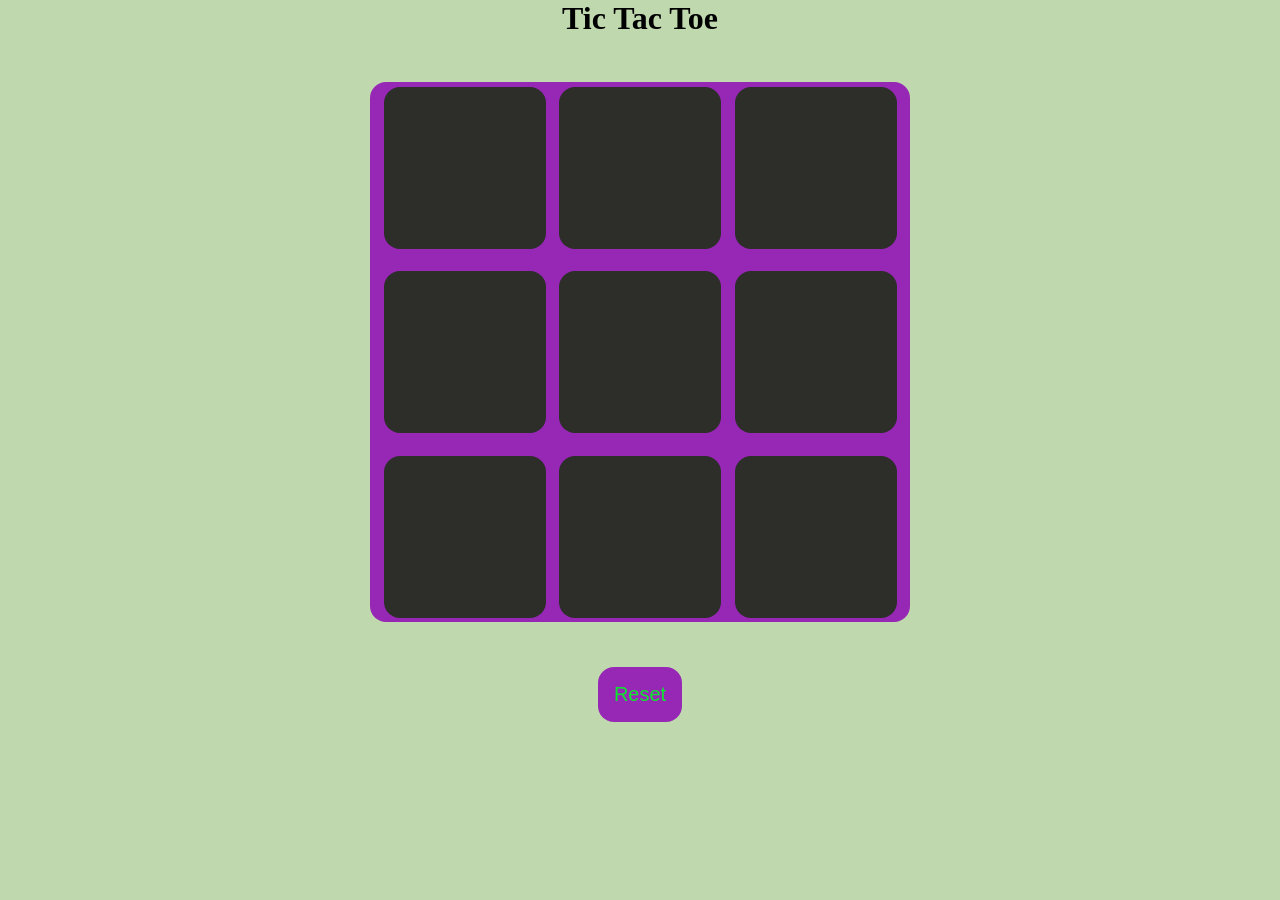
<file: index.html>
<!DOCTYPE html>
<html lang="en">

<head>
    <meta charset="UTF-8">
    <meta name="viewport" content="width=device-width, initial-scale=1.0">
    <title>Tic Tac Toe Game</title>
    <link rel="stylesheet" href="style.css">
</head>

<body>
    <div class="msg-container hide">
        <p id="msg">Winner</p>
        <button id="new-btn">New Game</button>
    </div>
    <main>
    <h1>Tic Tac Toe</h1>
    <div class="container">
        <div class="game">
            <button class="box"></button>
            <button class="box"></button>
            <button class="box"></button>
            <button class="box"></button>
            <button class="box"></button>
            <button class="box"></button>
            <button class="box"></button>
            <button class="box"></button>
            <button class="box"></button>

        </div>
    </div>
    <button id="reset">Reset</button>
    </main>
    <script src="app.js"></script>
</body>

</html>
</file>
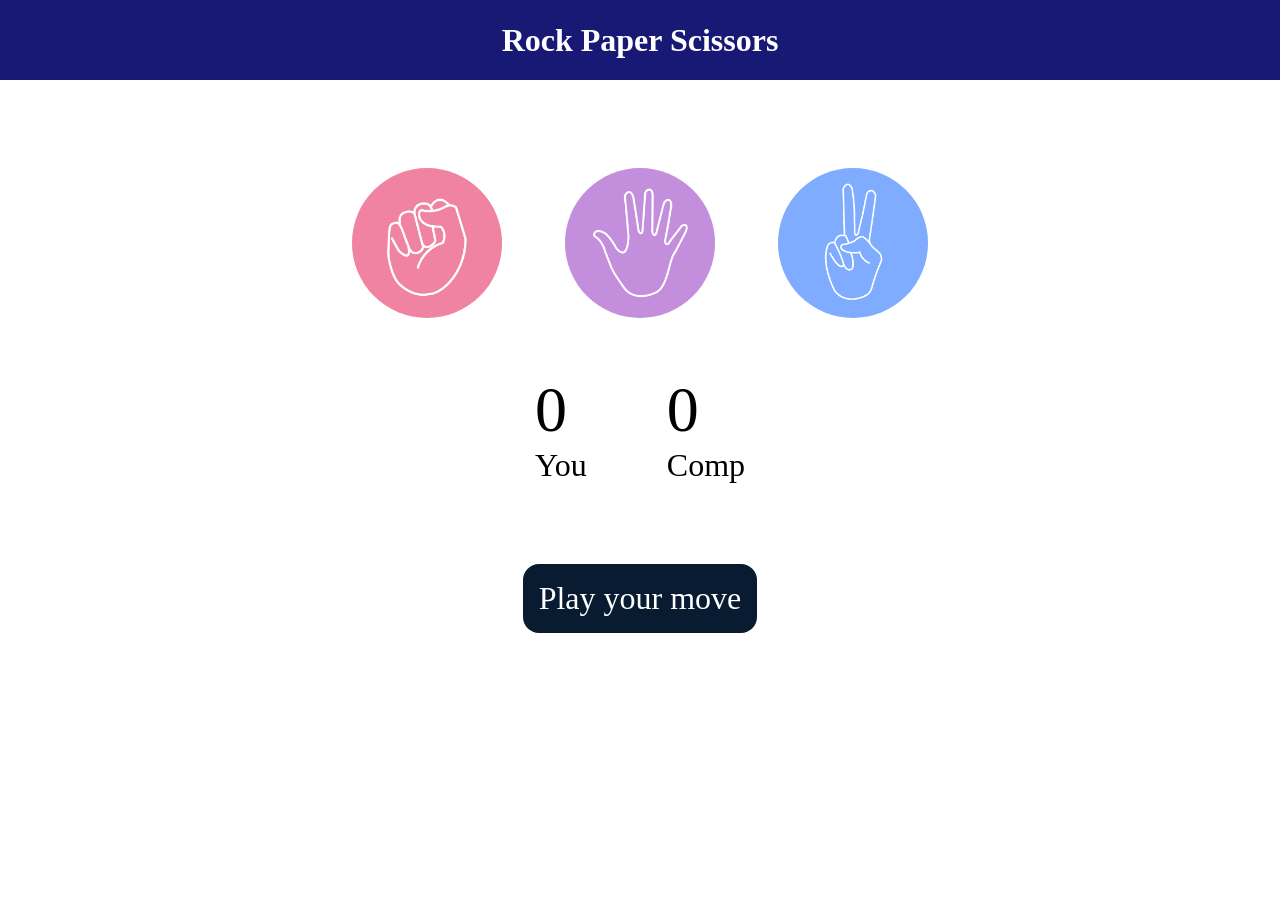
<file: Rock Paper Scissor/index.html>
<!DOCTYPE html>
<html lang="en">

<head>
    <meta charset="UTF-8">
    <meta name="viewport" content="width=device-width, initial-scale=1.0">
    <title>Document</title>
    <link rel="stylesheet" href="style.css">
</head>

<body>
    <h1>Rock Paper Scissors</h1>
    <div class="choices">
        <div class="choice" id="rock">
            <img src="rock.png" />
        </div>
        <div class="choice" id="paper">
            <img src="paper.png" />
        </div>
        <div class="choice" id="scissors">
            <img src="scissors.png" />
        </div>
    </div>
    <div class="score-board">
        <div class="socre">
            <p id="user-score">0</p>
            <p>You</p>
            </div>
            <div class="socre">
                <p id="comp-score">0</p>
                <p>Comp</p>
            </div>
        </div>
        <div class="msg-container">
            <p id="msg">Play your move</p>
        </div>

        <script src="script.js"></script>
</body>

</html>
</file>
<file: style.css>
* {
    margin: 0;
    padding: 0;
}

body {
    background-color: #BFD8AD;
    text-align: center;
}

.container {
    height: 70vh;
    display: flex;
    justify-content: center;
    align-items: center;
}

.game {
    height: 60vmin;
    width: 60vmin;
    display: flex;
    flex-wrap: wrap;
    justify-content: center;
    align-items: center;
    gap: 1.5vmin;
    background-color: #9728B5;
    border-radius: 1rem;
}

.box {
    height: 18vmin;
    width: 18vmin;
    border-radius: 1rem;
    border: none;
    font-size: 8vmin;
    color: #0DE62F;
    background: #2D2D29;
}

#reset {
    padding: 1rem;
    font-size: 1.25rem;
    background-color:#9728B5 ;
    color: #0DE62F;
    border-radius: 1rem;
    border: none;
} 
#new-btn{
     padding: 1rem;
    font-size: 1.25rem;
    background-color:#9728B5 ;
    color: #0DE62F;
    border-radius: 1rem;
    border: none;
}
#msg{
    color:white;
    font-size: 8vmin;
}

.msg-container{
    height:30vmins;
}

.hide{
    display: none;
}
</file>
<file: Rock Paper Scissor/style.css>
* {
    margin: 0;
    padding: 0;
}

h1 {
    background-color: rgb(24, 24, 117);
    color: #fff;
    height: 5rem;
    text-align: center;
    line-height: 5rem;
}

.choice {
    height: 165px;
    width: 165px;
    border-radius: 50%;
    display: flex;
    justify-content: center;
    align-items: center;
}

.choice:hover {
    cursor: pointer;
    background-color: rgb(24, 24, 117);
}

img {
    height: 150px;
    width: 150px;
    object-fit: cover;
    border-radius: 50%;
}

.choices {
    display: flex;
    justify-content: center;
    align-items: center;
    gap: 3rem;
    margin-top: 5rem;
}

.score-board {
    display: flex;
    justify-content: center;
    align-items: center;
    font-size: 2rem;
    margin-top: 3rem;
    gap: 5rem;
}

#user-score,
#comp-score {
    font-size: 4rem;
}

.msg-container{
    margin-top: 5rem;
    display: flex;
    justify-content: center;
}

#msg{
    background-color: #081b31;
    color: #fff;
    font-size: 2rem;
    display: inline-block;
    padding: 1rem;
    border-radius: 1rem;

}
</file>
